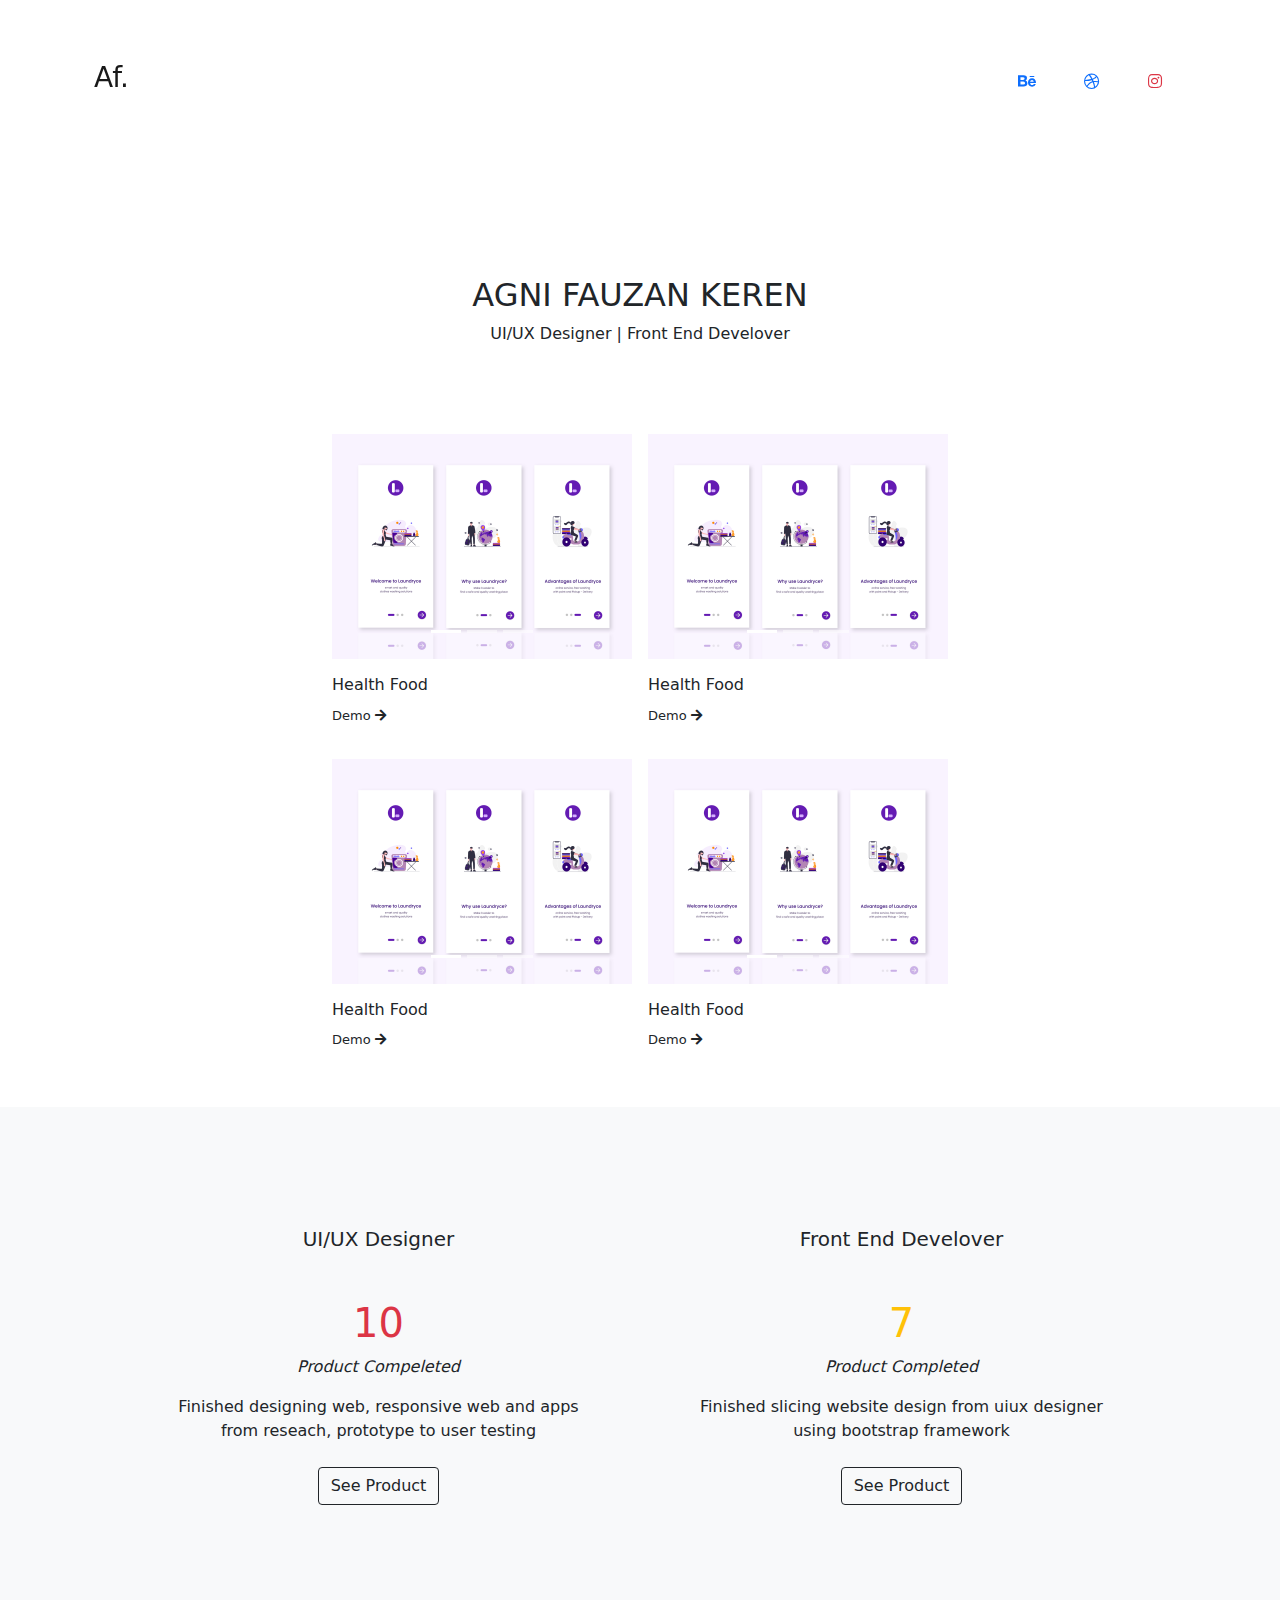
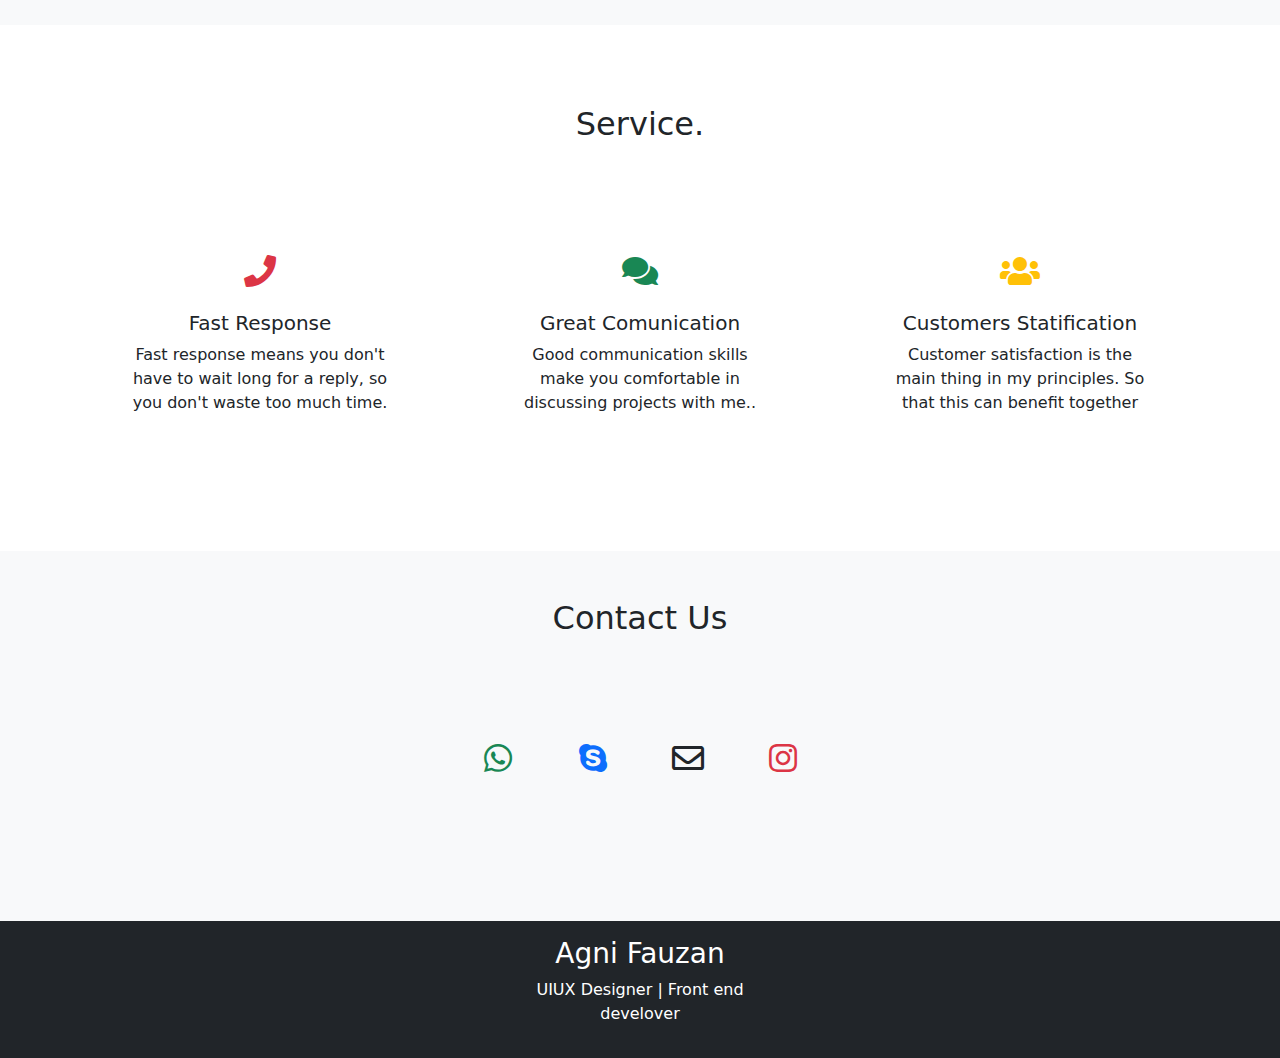
<file: index.html>
<!DOCTYPE html>
<html lang="en">

<head>
  <meta charset="UTF-8">
  <meta http-equiv="X-UA-Compatible" content="IE=edge">
  <meta name="viewport" content="width=device-width, initial-scale=1.0">
  <link rel="stylesheet" type="text/css" href="css/bootstrap.min.css">
  <link rel="stylesheet" href="style.css">
  <link rel="stylesheet" href="fontawesome-free/css/all.min.css   ">
  <link rel="stylesheet" href="style.css">
  <title>Document</title>
</head>

<body>
  <section>
    <div class="row mb-5">
      <div class="col">
        <nav class="navbar navbar-expand-lg navbar-light bg-transparent mt-5 fixed-top">
          <div class="container">
            <a class="navbar-brand" href="#">
              <h3>Af.</h3>
            </a>
            <button class="navbar-toggler" type="button" data-bs-toggle="collapse" data-bs-target="#navbarNavAltMarkup"
              aria-controls="navbarNavAltMarkup" aria-expanded="false" aria-label="Toggle navigation">
              <span class="navbar-toggler-icon"></span>
            </button>
            <div class="collapse navbar-collapse" id="navbarNavAltMarkup">
              <div class="navbar-nav ms-auto">
                <a class="nav-link mx-3" href="https://www.behance.net/"><i class="fab fa-behance text-primary"></i></a>
                <a class="nav-link mx-3" href="#"><i class="fa-1x fab fa-dribbble text-primary"></i></a>
                <a class="nav-link mx-3" href="#"><i class="fa-1x fab fa-instagram text-danger"></i></a>
              </div>
            </div>
          </div>
        </nav>
      </div>
    </div>
  </section>
  <div class="space">
  </div>
  <section class="mt-5 text-center">
    <h2>AGNI FAUZAN KEREN</h2>
    <p>UI/UX Designer | Front End Develover</p>
  </section>
  <br><br><br>
  <section class="d-flex justify-content-center mb-4">
    <div class="card mx-2" style="width: 300px; border: 0px;">
      <div id="carouselExampleIndicators" class="carousel slide" data-interval="100" data-bs-ride="carousel">
        <div class="carousel-indicators">
          <button type="button" data-bs-target="#carouselExampleIndicators" data-bs-slide-to="0" class="active"
            aria-current="true" aria-label="Slide 1"></button>
          <button type="button" data-bs-target="#carouselExampleIndicators" data-bs-slide-to="1"
            aria-label="Slide 2"></button>
          <button type="button" data-bs-target="#carouselExampleIndicators" data-bs-slide-to="2"
            aria-label="Slide 3"></button>
        </div>
        <div class="carousel-inner">
          <div class="carousel-item active">
            <img src="image/image1.png" class="d-block w-100" alt="...">
          </div>
          <div class="carousel-item">
            <img src="image/image2.webp" class="d-block w-100" alt="...">
          </div>
          <div class="carousel-item">
            <img src="image/image3.png" class="d-block w-100" alt="...">
          </div>
        </div>
      </div>
      <ul class="list-group list-group-flush">
        <li class="list-group-item mt-2 ps-0">
          <h6>Health Food</h6>
          <a href="https://www.figma.com/proto/canLAeLVHAIQrTDpEIeDbs/PROTOTYPE-CUSTOMERS?node-id=1%3A113&viewport=97%2C270%2C0.016723645851016045&scaling=scale-down"
            target="_blank" class="text-decoration-none text-dark"><span style="font-size: 13px;">Demo <i
                class="fa-0.5x fas fa-arrow-right"></i></span></a>
        </li>
      </ul>
    </div>
    <div class="card mx-2" style="width: 300px; border: 0px;">
      <div id="carouselExampleIndicators" class="carousel slide" data-interval="100" data-bs-ride="carousel">
        <div class="carousel-indicators">
          <button type="button" data-bs-target="#carouselExampleIndicators" data-bs-slide-to="0" class="active"
            aria-current="true" aria-label="Slide 1"></button>
          <button type="button" data-bs-target="#carouselExampleIndicators" data-bs-slide-to="1"
            aria-label="Slide 2"></button>
          <button type="button" data-bs-target="#carouselExampleIndicators" data-bs-slide-to="2"
            aria-label="Slide 3"></button>
        </div>
        <div class="carousel-inner">
          <div class="carousel-item active">
            <img src="image/image1.png" class="d-block w-100" alt="...">
          </div>
          <div class="carousel-item">
            <img src="image/image2.webp" class="d-block w-100" alt="...">
          </div>
          <div class="carousel-item">
            <img src="image/image3.png" class="d-block w-100" alt="...">
          </div>
        </div>
      </div>
      <ul class="list-group list-group-flush">
        <li class="list-group-item mt-2 ps-0">
          <h6>Health Food</h6>
          <a href="" class="text-decoration-none text-dark"><span style="font-size: 13px;">Demo <i
                class="fa-0.5x fas fa-arrow-right"></i></span></a>
        </li>
      </ul>
    </div>
  </section>
  <section class="d-flex justify-content-center mb-5">
    <div class="card mx-2" style="width: 300px; border: 0px;">
      <div id="carouselExampleIndicators" class="carousel slide" data-interval="100" data-bs-ride="carousel">
        <div class="carousel-indicators">
          <button type="button" data-bs-target="#carouselExampleIndicators" data-bs-slide-to="0" class="active"
            aria-current="true" aria-label="Slide 1"></button>
          <button type="button" data-bs-target="#carouselExampleIndicators" data-bs-slide-to="1"
            aria-label="Slide 2"></button>
          <button type="button" data-bs-target="#carouselExampleIndicators" data-bs-slide-to="2"
            aria-label="Slide 3"></button>
        </div>
        <div class="carousel-inner">
          <div class="carousel-item active">
            <img src="image/image1.png" class="d-block w-100" alt="...">
          </div>
          <div class="carousel-item">
            <img src="image/image2.webp" class="d-block w-100" alt="...">
          </div>
          <div class="carousel-item">
            <img src="image/image3.png" class="d-block w-100" alt="...">
          </div>
        </div>
      </div>
      <ul class="list-group list-group-flush">
        <li class="list-group-item mt-2 ps-0">
          <h6>Health Food</h6>
          <a href="" class="text-decoration-none text-dark"><span style="font-size: 13px;">Demo <i
                class="fa-0.5x fas fa-arrow-right"></i></span></a>
        </li>
      </ul>
    </div>
    <div class="card mx-2" style="width: 300px; border: 0px;">
      <div id="carouselExampleIndicators" class="carousel slide" data-interval="100" data-bs-ride="carousel">
        <div class="carousel-indicators">
          <button type="button" data-bs-target="#carouselExampleIndicators" data-bs-slide-to="0" class="active"
            aria-current="true" aria-label="Slide 1"></button>
          <button type="button" data-bs-target="#carouselExampleIndicators" data-bs-slide-to="1"
            aria-label="Slide 2"></button>
          <button type="button" data-bs-target="#carouselExampleIndicators" data-bs-slide-to="2"
            aria-label="Slide 3"></button>
        </div>
        <div class="carousel-inner">
          <div class="carousel-item active">
            <img src="image/image1.png" class="d-block w-100" alt="...">
          </div>
          <div class="carousel-item">
            <img src="image/image2.webp" class="d-block w-100" alt="...">
          </div>
          <div class="carousel-item">
            <img src="image/image3.png" class="d-block w-100" alt="...">
          </div>
        </div>
      </div>
      <ul class="list-group list-group-flush">
        <li class="list-group-item mt-2 ps-0">
          <h6>Health Food</h6>
          <a href="" class="text-decoration-none text-dark"><span style="font-size: 13px;">Demo <i
                class="fa-0.5x fas fa-arrow-right"></i></span></a>
        </li>
      </ul>
    </div>
  </section>
  <section class="pt-5 pb-5 bg-light">
    <div class="container ">
      <div class="row justify-content-center mt-5 mb-5">
        <div class="col-md-5 text-center mx-4 py-4 rounded">
          <!-- <i class="fa-2x my-4 fas fa-comments text-success"></i> -->
          <h5>UI/UX Designer</h5>
          <span>
            <h1 class="mt-5 text-danger">10</h1>
          </span><span>
            <p style="font-weight: 300;"><i>Product Compeleted</i></p>
          </span>
          <p class="px-4">Finished designing web, responsive web and apps from reseach, prototype to user testing </p>
          <div class="btn btn-outline-dark mt-2">See Product</div>
        </div>
        <div class="col-md-5 text-center mx-4 py-4 rounded">
          <!-- <i class="fa-2x my-4 fas fa-comments text-success"></i> -->
          <h5>Front End Develover</h5>
          <span>
            <h1 class="mt-5 text-warning">7</h1>
          </span><span>
            <p style="font-weight: 300;"><i>Product Completed</i></p>
          </span>
          <p class="px-4">Finished slicing website design from uiux designer using bootstrap framework </p>
          <div class="btn btn-outline-dark mt-2">See Product</div>
        </div>
      </div>
    </div>
  </section>
  <section class="mt-3 pt-3 pb-5">
    <div class="container mt-5">
      <div class="row pb-2">
        <div class="col">
          <h2 class="text-center">Service.</h2>
        </div>
      </div>
      <div class="row text-center mt-5 mb-5">
        <div class="col bg-white mx-4 py-4 rounded ">
          <i class="fa-2x my-4 fas fa-phone text-danger"></i>
          <h5>Fast Response</h5>
          <p class="px-4">Fast response means you don't have to wait long for a reply, so you don't waste too much time.
          </p>
        </div>
        <div class="col text-center bg-white mx-4 py-4 rounded">
          <i class="fa-2x my-4 fas fa-comments text-success"></i>
          <h5>Great Comunication</h5>
          <p class="px-4">Good communication skills make you comfortable in discussing projects with me..</p>
        </div>
        <div class="col bg-white mx-4 py-4 rounded">
          <i class="fa-2x fas fa-users my-4 text-warning"></i>
          <h5 class="ms-auto">Customers Statification</h5>
          <p class="px-4">Customer satisfaction is the main thing in my principles. So that this can benefit together
          </p>
        </div>
      </div>
    </div>
  </section>
  <section class="bg-light pb-5">
    <h2 class="text-center pt-5">Contact Us</h2>
    <div class="container">
      <div class="row justify-content-center ">
        <div class="col-md-1 text-center pt-5 pb-5 mt-5 mb-5 ">
          <i class="fa-2x fab fa-whatsapp text-success"></i>
        </div>
        <div class="col-md-1 text-center pt-5 pb-5 mt-5 mb-5">
          <i class="fa-2x fab fa-skype text-primary"></i>
        </div>
        <div class="col-md-1 text-center pt-5 pb-5 mt-5 mb-5">
          <i class="fa-2x far fa-envelope text-dark"></i>
        </div>
        <div class="col-md-1 text-center pt-5 pb-5 mt-5 mb-5">
          <i class="fa-2x fab fa-instagram text-danger"></i>
        </div>
      </div>
    </div>
  </section>
  <section class="pt-3 bg-dark">
    <div class="container pb-3">
      <div class="row justify-content-center">
        <!-- <div class="col-md-2 justify-content-center">
            <img src="image/agni.png" class="rounded-3" style="width: 100px;">
          </div> -->
        <div class="col-md-3 text-center">
          <h3 class="text-white">Agni Fauzan</h3>
          <p class="text-white">UIUX Designer | Front end develover</p>
        </div>
      </div>
    </div>
  </section>
  <script type="text/javascript" src="js/bootstrap.min.js"></script>
</body>

</html>
</file>
<file: style.css>
.space {
    height: 180px;
}
</file>
